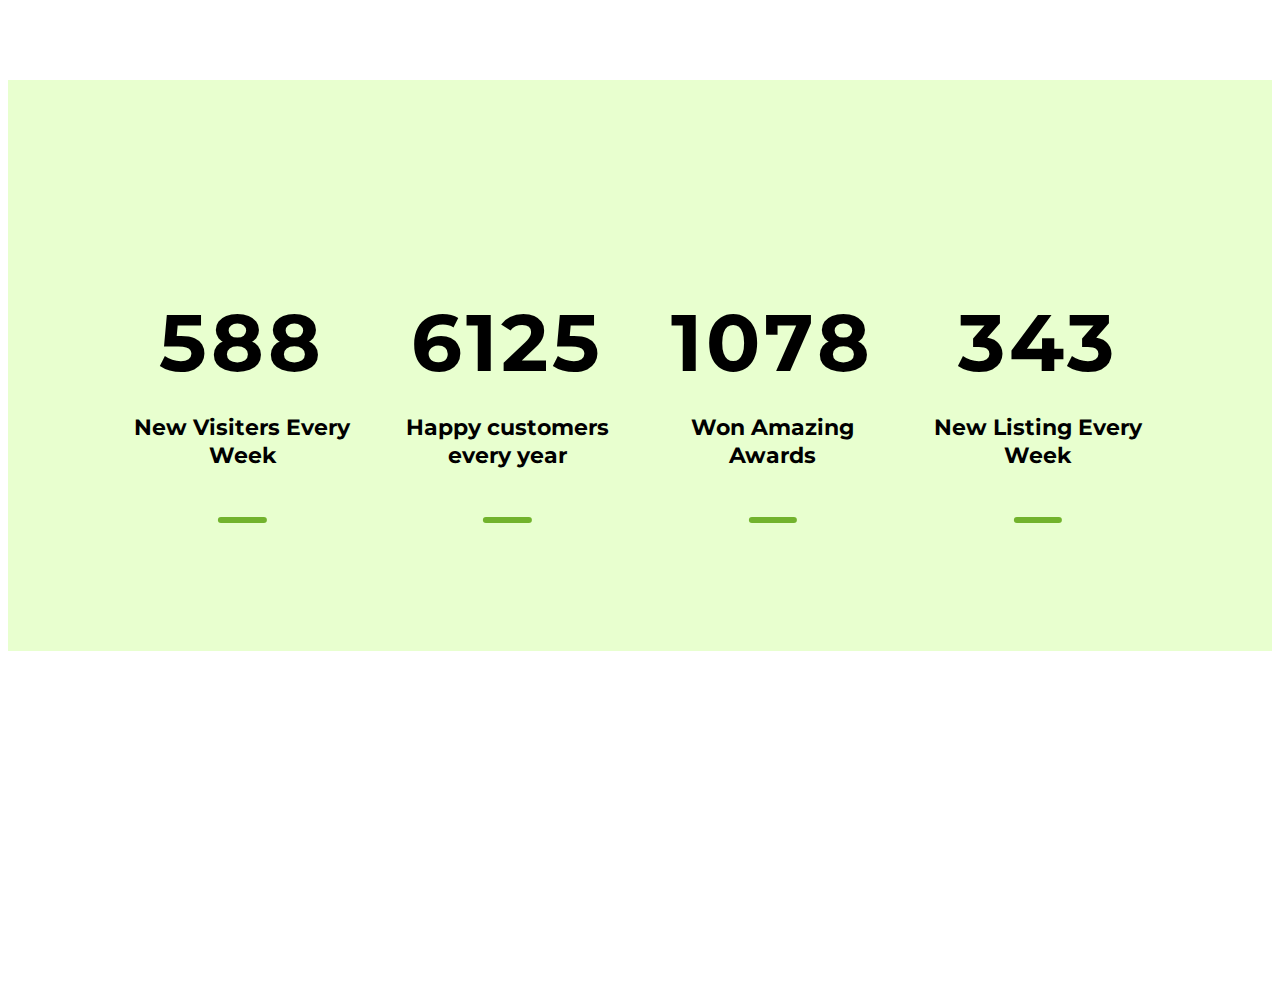
<file: teste node/index.html>
<!DOCTYPE html>
<html lang="en">

<head>
    <meta charset="UTF-8">
    <meta http-equiv="X-UA-Compatible" content="IE=edge">
    <meta name="viewport" content="width=device-width, initial-scale=1.0">
    <title>Document</title>
    <!-- custom css link -->
    <link rel="stylesheet" href="style.css">
</head>

<div class="box-number">
        <div class="counter-wrapper">
            <div class="counter">
                <h1 class="count" data-target="1254">0</h1>
                <p>New Visiters Every Week</p>
            </div>
            <div class="counter">
                <h1 class="count" data-target="12168">0</h1>
                <p>Happy customers every year</p>
            </div>
            <div class="counter">
                <h1 class="count" data-target="2172">0</h1>
                <p>Won Amazing Awards</p>
            </div>
            <div class="counter">
                <h1 class="count" data-target="732">0</h1>
                <p>New Listing Every Week</p>
            </div>
        </div>


        <script src="./script.js"></script>
      </div>

</html>
</file>
<file: teste node/style.css>
@import url('https://fonts.googleapis.com/css2?family=Montserrat&display=swap');

.box-number{
    margin: 0;
    padding: 0;
    box-sizing: border-box;
    transition: 0.2s linear;
    -webkit-transition: 0.2s linear;
    -moz-transition: 0.2s linear;
    -ms-transition: 0.2s linear;
    -o-transition: 0.2s linear;
}
.box-number{
    min-height: 100vh;
    font-size: 62.5%;
    font-family: 'Montserrat', sans-serif;
}

.counter-wrapper{
    background-repeat: no-repeat;
    background-size: cover;
    background-position: center;
    display: grid;
    grid-template-columns: repeat(4, 1fr);
    grid-column-gap: 1.5rem;
    padding: 10rem 9%;
    margin-top: 5rem;
    position: relative;
}
.counter-wrapper::before{
    position: absolute;
    content: '';
    content: 0;
    top: 0;
    left: 0;
    width: 100%;
    height: 100%;
    background: #e8ffcf;
    z-index: 1;
}
.counter{
   text-align: center;   
   color: #000000;
   z-index: 2;
   position: relative;
}

.count{
  letter-spacing: 4px;
}
.counter::before{
    position: absolute;
    content: '';
    bottom: -2rem;
    left: 50%;
    width: 20%;
    height: .4rem;
    background: #72B32D;
    border-radius: .5rem;
    -webkit-border-radius: .5rem;
    -moz-border-radius: .5rem;
    -ms-border-radius: .5rem;
    -o-border-radius: .5rem;
    transform: translateX(-50%);
    -webkit-transform: translateX(-50%);
    -moz-transform: translateX(-50%);
    -ms-transform: translateX(-50%);
    -o-transform: translateX(-50%);
}
.counter .count{
    font-size: 5rem;
    margin-bottom: 1rem;    
}
.counter p{
    font-size: 1.4rem;
    font-family: 'Montserrat', sans-serif;
    font-weight: 700;
}


.espacoTeste{
  height: 100rem;
  transition: 4s;
}




@media (max-width: 991px) {
    html{
        font-size: 55%;
    }
}
@media (max-width: 768px) {
   .counter-wrapper{
       grid-template-columns: repeat(2, 1fr);
       grid-row-gap: 8rem;
   }
}
@media (max-width: 450px) {
    html{
        font-size: 50%;
    }
    .counter-wrapper{
        grid-template-columns: 1fr;
    }
}
</file>
